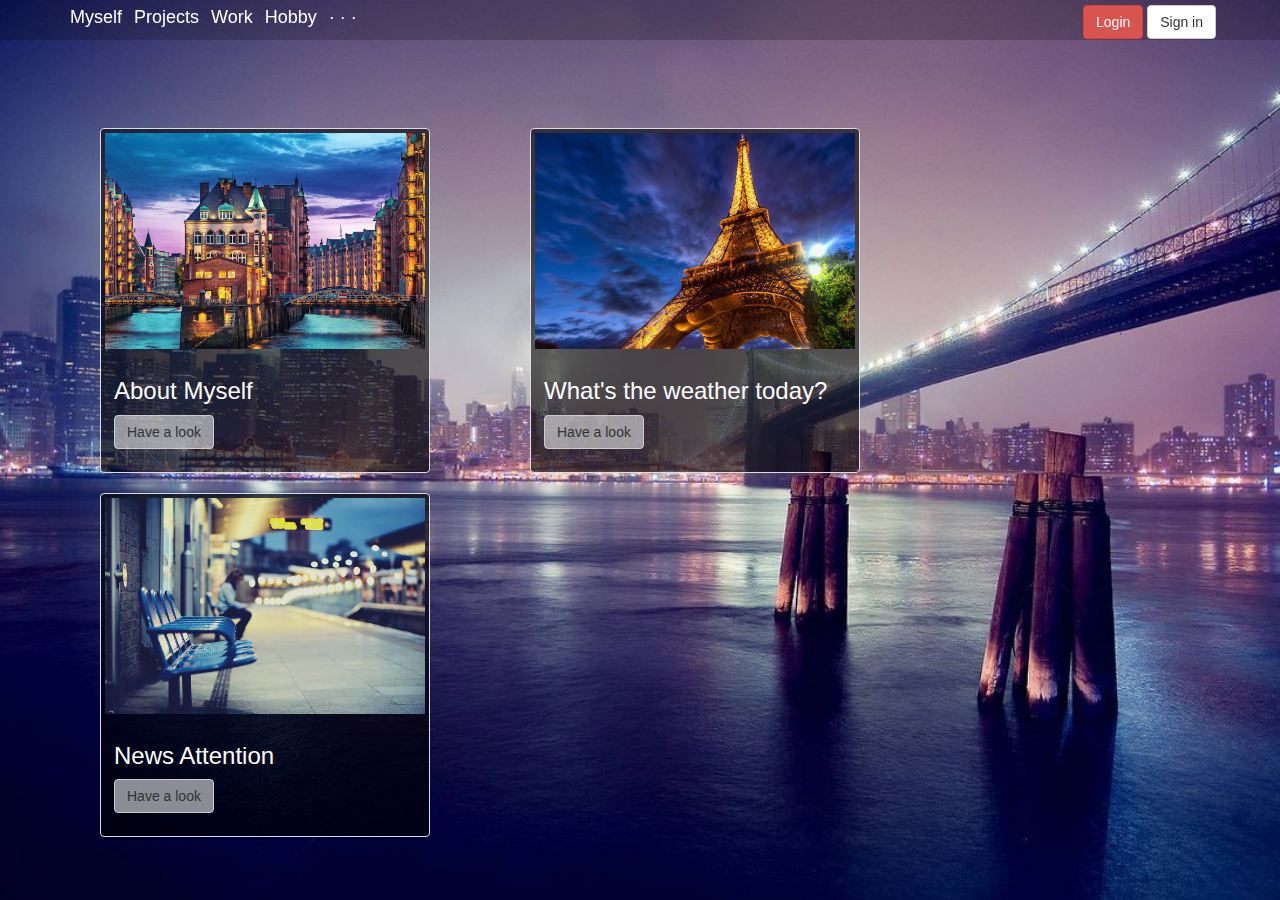
<file: index.html>
<!DOCTYPE html>
<html lang="en">

<head>
    <meta charset="UTF-8">
    <base target="_blank">
    <title>You can try everything!</title>
    <!--引入css-->
    <link rel="stylesheet" href="./public/less＆css/base.css">
    <link rel="stylesheet" href="./public/less＆css/index.css">
    <!--引入bootstarp-->
    <link rel="stylesheet" href="./public/resource/bootstrap/css/bootstrap.min.css">
    <!--js-->
    <script src="./public/js/mian.js"></script>
    <!--jQuery-->
    <script src="./public/js/jquery-1.12.4.js"></script>
    <!--bootstrap js-->
    <script src="./public/resource/bootstrap/js/bootstrap.min.js"></script>
    <script src="./public/resource/bootstrap"></script>

</head>

<body id="bg-body" scroll="no">
    <!--part one top-->
    <top>
        <!--nav start-->
        <nav class="top-nav navbar-fixed-top">
            <ul>
                <li><a href="javascript:void(0);">Myself</a></li>
                <li><a href="javascript:void(0);">Projects</a></li>
                <li><a href="javascript:void(0);">Work</a></li>
                <li class="hidden-xs"><a href="javascript:void(0);">Hobby</a></li>
                <li class="hidden-xs"><a href="javascript:void(0);"> · · ·</a></li>

            </ul>
            <!--login start-->
            <login>
                <button class="btn btn-danger btn-primary" data-toggle="modal" data-target="#myModal">Login</button>
                <a href="./web/sign-in.html"><button  class="btn btn-default">Sign in</button></a>
            </login>
            <!--login end-->
        </nav>
        <!--nav end-->
    </top>
    <!--show-->
    <div class="show-something">
        <div class="row">
            <div class="col-md-12 clearfix">
                <div class="thumbnail show-content">
                    <img src="./public/images/show1.jpg" alt="...">
                    <div class="caption">
                        <h3 style="color: white">About Myself</h3>
                        <p>
                            <a href="./intro/index.html" class="btn btn-default" style="background-color: rgba(233,233,233,.6)" role="button">Have a look</a></p>
                    </div>
                </div>
                <div class="thumbnail show-content">
                    <img src="./public/images/show2.jpg" alt="...">
                    <div class="caption">
                        <h3 style="color: white">What's the weather today?</h3>
                        <p>
                            <a href="./other/weather.html" class=" btn btn-default " style="background-color: rgba(233,233,233,.6) " role="button ">Have a look</a></p>
                    </div>
                </div>
                <div class="thumbnail show-content ">
                    <img src="./public/images/show3.jpg " alt="... ">
                    <div class="caption ">
                        <h3 style="color: white ">News Attention</h3>
                        <p>
                            <a href="./other/news.html " class="btn btn-default " style="background-color: rgba(233,233,233,.6) " role="button ">Have a look</a></p>
                    </div>
                </div>
            </div>
        </div>
    </div>
    <!--/show-->
    <!--login&sign in-->
    <!-- Modal -->
    <div class="modal fade" id="myModal" tabindex="-1" role="dialog" aria-labelledby="myModalLabel">
        <div class="modal-dialog" role="document">
            <div class="modal-content">
                <div class="modal-header">
                    <button type="button" class="close" data-dismiss="modal" aria-label="Close"><span aria-hidden="true">&times;</span></button>
                    <h4 class="modal-title" id="myModalLabel">Email address</h4>
                </div>
                <div class="modal-body">
                    <form>
                        <div class="form-group ">
                            <label for="exampleInputEmail1 ">Login</label>
                            <input type="email " class="form-control " id="exampleInputEmail1 " placeholder="Email ">
                        </div>
                        <div class="form-group ">
                            <label for="exampleInputPassword1 ">Password</label>
                            <input type="password " class="form-control " id="exampleInputPassword1 " placeholder="Password ">
                        </div>
                    </form>
                </div>
                <div class="modal-footer ">
                    <button type="button" class="btn btn-default" data-dismiss="modal">Close</button>
                    <a href="./index.html "><button type="button " class="btn btn-primary ">Login</button></a>
                </div>
            </div>
        </div>
    </div>
    <!--/modal-->

    <!--/login&sign in-->

</body>


</html>
</file>
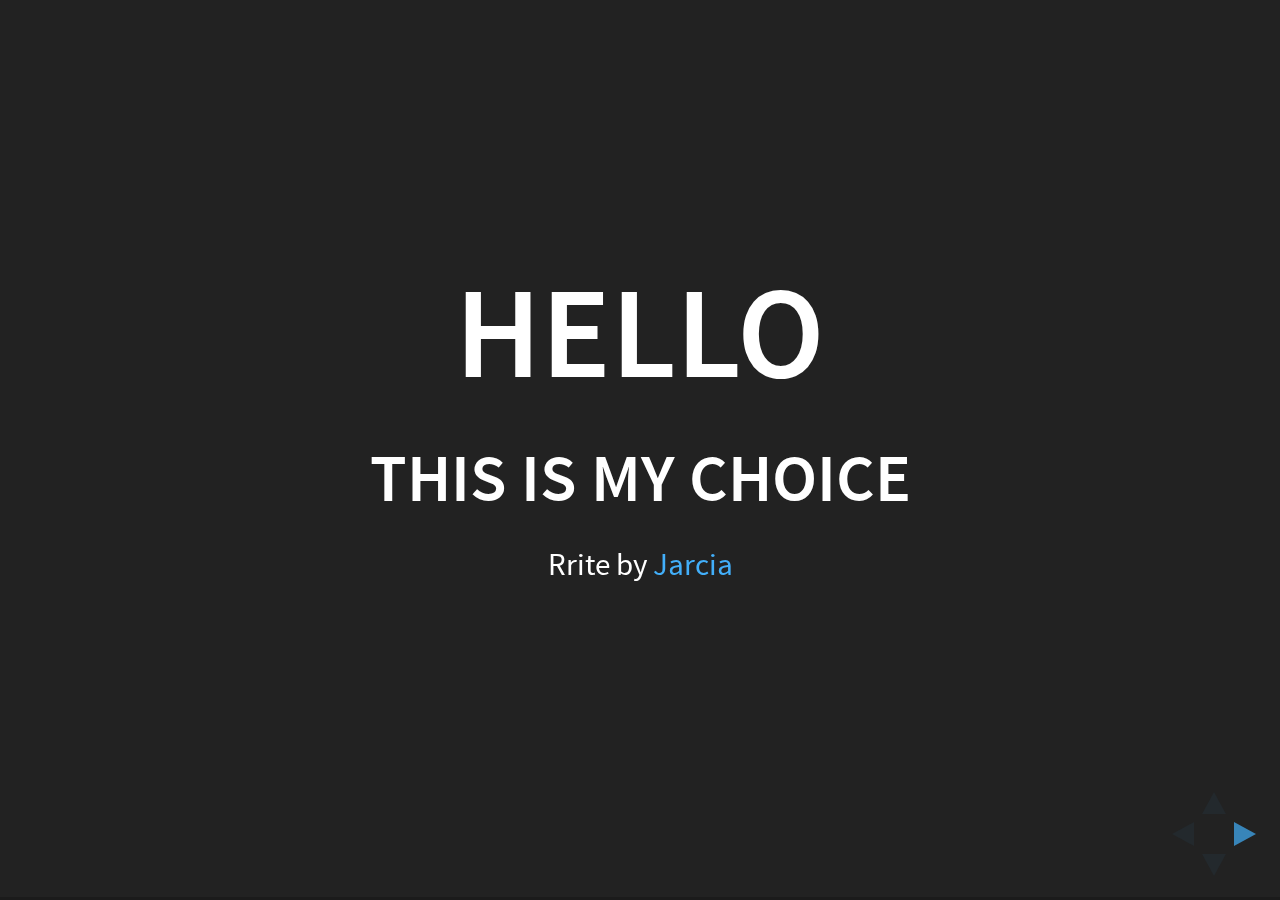
<file: intro/index.html>
<!doctype html>
<html lang="en">

<head>
    <meta charset="utf-8">

    <title>This is my choice</title>

    <meta name="description" content="A framework for easily creating beautiful presentations using HTML">
    <meta name="author" content="Hakim El Hattab">

    <meta name="apple-mobile-web-app-capable" content="yes">
    <meta name="apple-mobile-web-app-status-bar-style" content="black-translucent">

    <meta name="viewport" content="width=device-width, initial-scale=1.0, maximum-scale=1.0, user-scalable=no">

    <link rel="stylesheet" href="css/reveal.css">
    <link rel="stylesheet" href="css/theme/black.css" id="theme">

    <!-- Theme used for syntax highlighting of code -->
    <link rel="stylesheet" href="lib/css/zenburn.css">

    <!-- Printing and PDF exports -->
    <script>
        var link = document.createElement('link');
        link.rel = 'stylesheet';
        link.type = 'text/css';
        link.href = window.location.search.match(/print-pdf/gi) ? 'css/print/pdf.css' : 'css/print/paper.css';
        document.getElementsByTagName('head')[0].appendChild(link);
    </script>

    <!--[if lt IE 9]>
		<script src="lib/js/html5shiv.js"></script>
		<![endif]-->
</head>

<body>

    <div class="reveal">

        <!-- Any section element inside of this container is displayed as a slide -->
        <div class="slides">
            <section>
                <h1>Hello</h1>
                <h3>This is my choice</h3>
                <p>
                    <small>Rrite by <a href="http://cxjQueen.gihub.io">Jarcia</a></small>
                </p>
            </section>

            <!-- Example of nested vertical slides -->
            <section>
                <h2>About Myself</h2>
                <p>My name is Cuixuejia.</p>
                <p>25 years old.</p>
                <br>
                <img width="178" height="238" src="./images/IMG_2270.jpg">
            </section>

            <section>
                <h2>工作经验</h2>
                <p>
                    4年，
                    <p>
                        1年web前端相关工作。
                    </p>
                </p>
            </section>

            <section>
                <h2>求职意向</h2>
                <div style="margin: 50px 0 0 250px;font-size:30px;text-align: left">
                    <p>工作性质： 全职</p>
                    <p>期望职业： WEB前端开发</p>
                    <p>期望月薪： 10001-15000元/月</p>
                    <p>目前状况： 我目前处于离职状态，可立即上岗</p>
                </div>
            </section>
            <section data-transition="slide" data-background="#4d7e65" data-background-transition="zoom">
                <h2>职业技能</h2>
                <div style="margin: 50px 0 0 150px;font-size:30px;text-align: left">
                    <p>☆ 具备良好的代码编程习惯及较强的文档编写能力</p>
                    <p>☆ 了解css、css3、DIV布局，盒子模型</p>
                    <p>☆ 了解html5新特性，新标签、canvas的使用</p>
                    <p>☆ 了解ajax交互方式并熟练使用</p>
                    <p>☆ 有Bootstrap、angularJS等前端主流框架的使用经验</p>
                    <p>☆ 有Git代码管理工具的使用经验</p>
                    <p>☆ 有工程化的开发思想，熟练使用less效率工具</p>
                </div>
            </section>
            <section data-transition="slide" data-background="#b5533c" data-background-transition="zoom">
                <h2>自我推荐</h2>
                <div style="margin: 50px 0 0 150px;font-size:30px;text-align: left">
                    <p>☆ 良好的自我管理能力和团队合作意识，对前端技术及用户体验细心负责</p>
                    <p>☆ 对IT领域的知识有浓厚的兴趣，善于分析、归纳并解决问题，有良好的组织、协调和沟通能力</p>
                    <p>☆ 表达能力较强，乐观开朗，能承受较大的工作压力，喜欢钻研新技术，敢于面对和克服困难，乐意为企业尽心竭力</p>
                    <p>☆ 性格活泼，在重压力工作下可保持开朗心态，活跃团队气氛</p>
                    <p>☆ 喜欢旅游，丰富人生阅历，在不同城市中体验不同生活，保持自己追求向上的脚步</p>
                </div>
            </section>
            <section style="text-align: left;">
                <h1>THE END</h1>
                <p>
                    Thank you for watching!
                </p>
            </section>

        </div>

    </div>

    <script src="lib/js/head.min.js"></script>
    <script src="js/reveal.js"></script>

    <script>
        // More info https://github.com/hakimel/reveal.js#configuration
        Reveal.initialize({
            controls: true,
            progress: true,
            history: true,
            center: true,

            transition: 'slide', // none/fade/slide/convex/concave/zoom

            // More info https://github.com/hakimel/reveal.js#dependencies
            dependencies: [{
                src: 'lib/js/classList.js',
                condition: function() {
                    return !document.body.classList;
                }
            }, {
                src: 'plugin/markdown/marked.js',
                condition: function() {
                    return !!document.querySelector('[data-markdown]');
                }
            }, {
                src: 'plugin/markdown/markdown.js',
                condition: function() {
                    return !!document.querySelector('[data-markdown]');
                }
            }, {
                src: 'plugin/highlight/highlight.js',
                async: true,
                callback: function() {
                    hljs.initHighlightingOnLoad();
                }
            }, {
                src: 'plugin/zoom-js/zoom.js',
                async: true
            }, {
                src: 'plugin/notes/notes.js',
                async: true
            }]
        });
    </script>

</body>

</html>
</file>
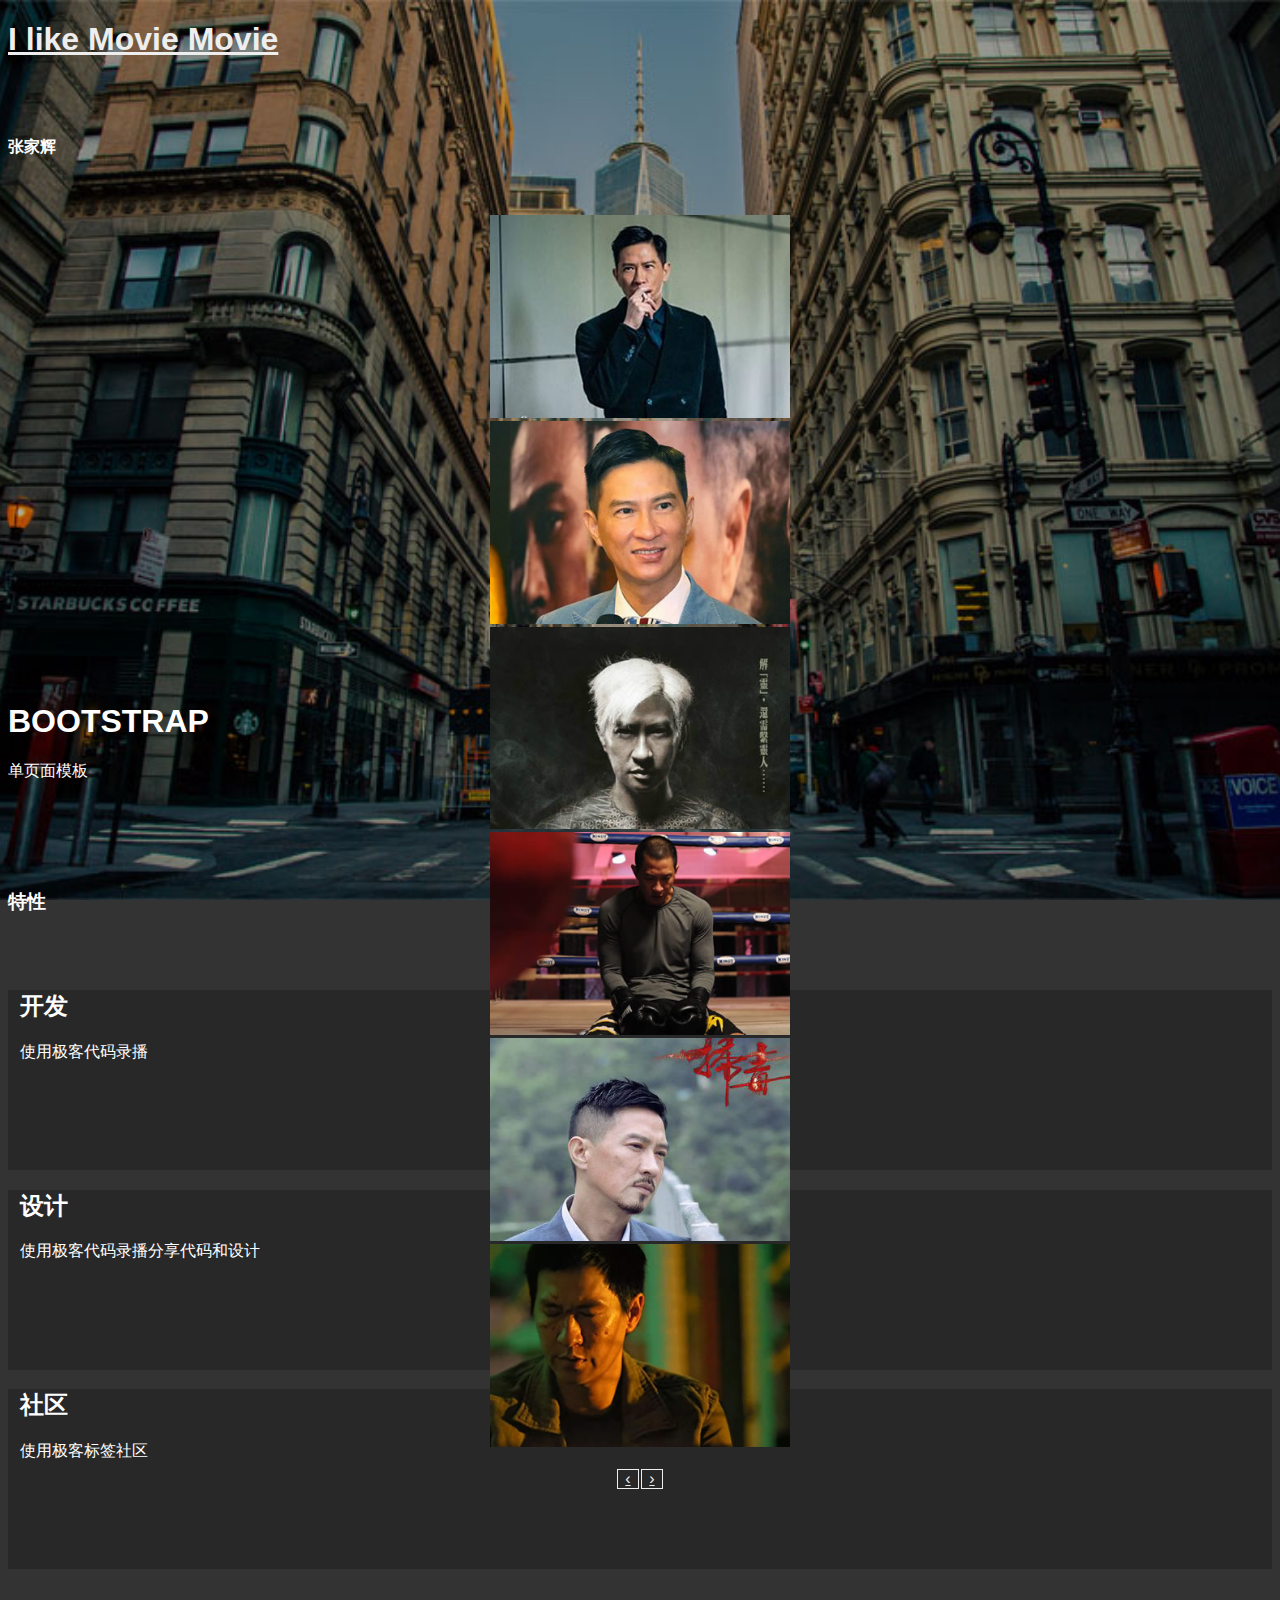
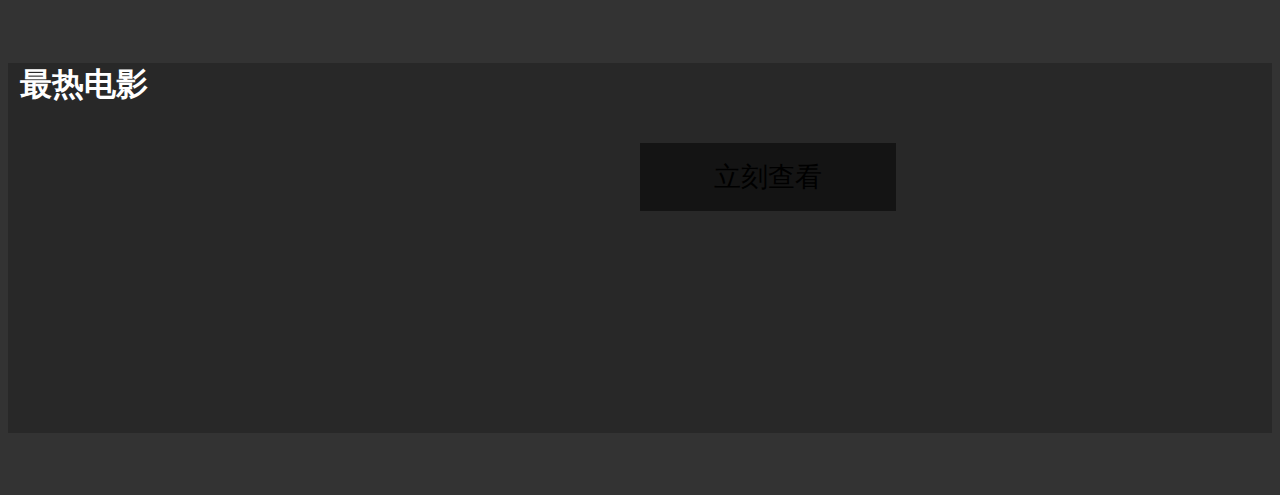
<file: other/The one.html>
<!DOCTYPE html>
<html lang="en">

<head>
    <meta charset="UTF-8">
    <title>Title</title>
    <link rel="stylesheet" href="css/The-one.css">
</head>

<body>
    <header class="masthead">
        <div class="container">
            <div class="row">
                <div class="col-sm-6">
                    <h1><a href="#" title="scroll down for your viewing pleasure">I like Movie Movie</a></h1>
                </div>
            </div>
            <!-- Slider -->
            <br><br>
            <h4 class="text-center">张家辉</h4>
            <br><br>
            <div class="container">
                <div class="row-fluid">
                    <div class="span9 offsetHalf1" id="slider">
                        <!-- Top part of the slider -->
                        <div class="row-fluid">
                            <div id="carousel-bounding-box">
                                <div id="myCarousel" class="carousel slide">
                                    <!-- Carousel items -->
                                    <div class="carousel-inner">
                                        <div class="active item" data-slide-number="0"><img class="img-rounded" src="./images/one.jpg"></div>
                                        <div class="item" data-slide-number="1"><img class="img-rounded" src="./images/two.jpg"></div>
                                        <div class="item" data-slide-number="2"><img class="img-rounded" src="./images/three.jpg"></div>
                                        <div class="item" data-slide-number="3"><img class="img-rounded" src="./images/four.jpg"></div>
                                        <div class="item" data-slide-number="4"><img class="img-rounded" src="./images/five.jpg"></div>
                                        <div class="item" data-slide-number="5"><img class="img-rounded" src="./images/six.jpg"></div>
                                    </div>
                                </div>
                                <!-- Carousel nav -->
                                <br>
                                <div class="carousel-controls-mini">
                                    <a href="#myCarousel" data-slide="prev">‹</a>
                                    <a href="#myCarousel" data-slide="next">›</a>
                                </div>
                            </div>
                            <div class="span4" id="carousel-text"></div>
                        </div>

                    </div>
                </div>

                <br>
                <br>
                <br>
                <br><br>
            </div>
            <!--/Slider-->
        </div>
    </header>
    <br><br><br>

    <div class="container">
        <br>
        <div class="row-fluid">
            <div class="span10 offsetHalf">

                <i class="icon-screenshot icon-5x" style="color:#ee1111;"></i>
            </div>
        </div>
        <br><br><br>
        <br><br><br>
        <div class="row-fluid">
            <h1 class="pull-center"><strong>BOOTSTRAP</strong></h1>
            <p class="lead pull-center">单页面模板</p>
        </div>
        <br><br><br><br>

        <div class="row-fluid">
            <h3 class="pull-center">特性</h3>
        </div>
        <br><br>
        <div class="row-fluid">
            <div class="span12">
                <div class="span3 block block-sm offsetHalf1">
                    <h2>开发</h2>
                    使用极客代码录播
                </div>
                <div class="span3 block block-sm">
                    <h2>设计</h2>
                    使用极客代码录播分享代码和设计
                </div>
                <div class="span3 block block-sm">
                    <h2>社区</h2>
                    使用极客标签社区
                </div>
            </div>
        </div>
    </div>


    <br><br><br><br>
    <div class="row-fluid">
        <div class="span5 block">
            <div class="pull-center">
                <h1>最热电影</h1>
                <button class="btn btn-primary btn-flat">立刻查看<i class="pull-right icon-chevron-right icon-large"></i></button>
            </div>
        </div>
    </div>
    <br><br><br>

    <!-- 推荐开源CDN来选取需引用的外部JS -->
    <script type="text/javascript" src="http://cdn.gbtags.com/jquery/1.11.1/jquery.min.js"></script>
    <script type="text/javascript" src="http://cdn.gbtags.com/twitter-bootstrap/3.2.0/js/bootstrap.min.js"></script>
    <script>
        $('#nav').affix({
            offset: {
                top: $('header').height()
            }
        });

        $('#sidebar').affix({
            offset: {
                top: 500
            }
        });
    </script>

</body>

</html>
</file>
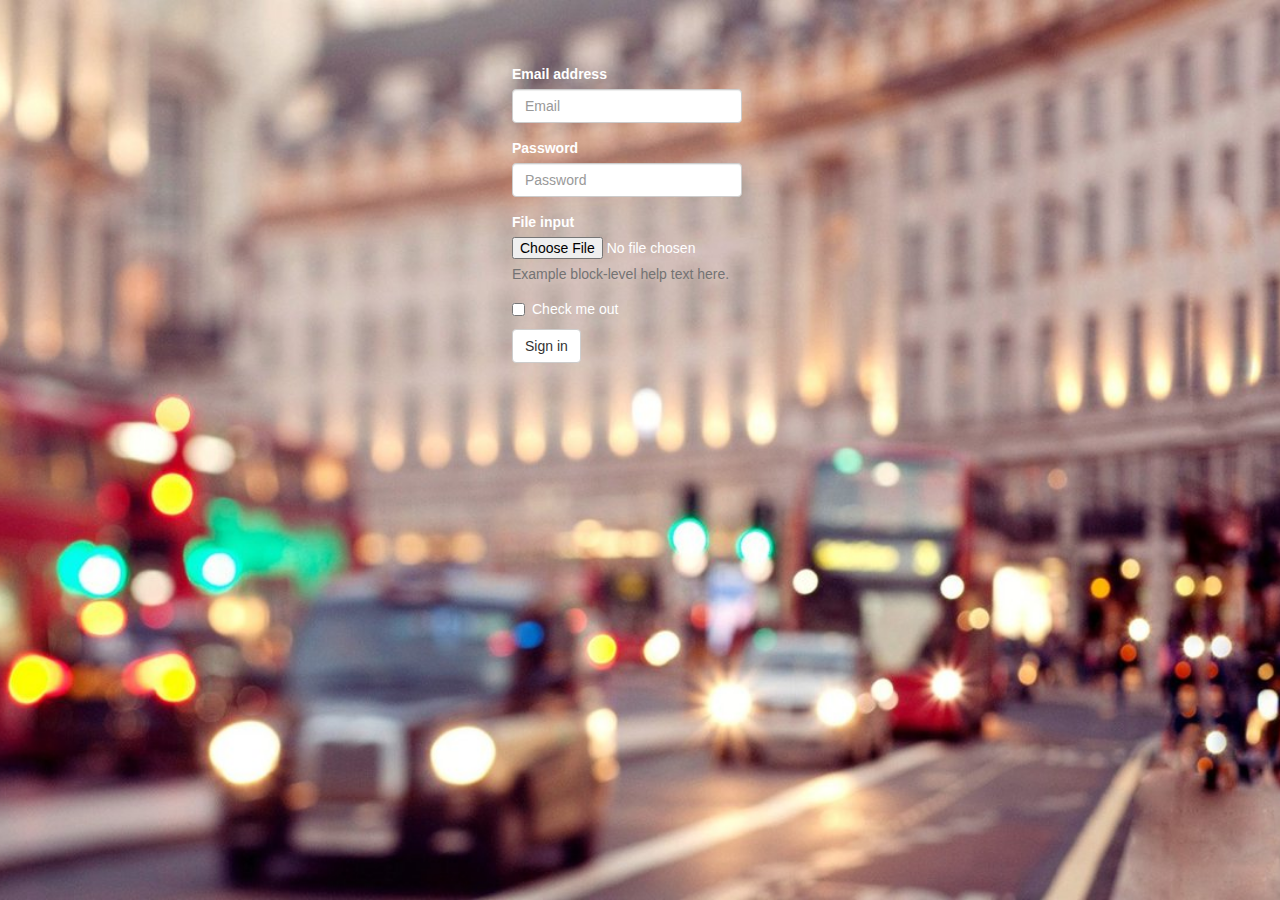
<file: web/sign-in.html>
<!DOCTYPE html>
<html lang="en">

<head>
    <meta charset="UTF-8">
    <title>Sign in</title>
    <link rel="stylesheet" type="" href="../public/resource/bootstrap/css/bootstrap.min.css">
    <scripr src="../public/resource/bootstrap/js/bootstrap.min.js"></scripr>
</head>
<style>
    body {
        background: url('../public/images/bg-signin.jpg') no-repeat center center fixed;
        -webkit-background-size: cover;
        -moz-background-size: cover;
        -o-background-size: cover;
        background-size: cover;
        color: #fff;
        font-family: 'microsoft yahei', Arial, sans-serif;
    }
    
    .sign-in {
        width: 60%;
        margin-left: 40%;
        margin-top: 5%;
    }
</style>

<body>
    <form class="sign-in">
        <div class="form-group">
            <label for="exampleInputEmail1">Email address</label>
            <input style="width: 30%" type="email" class="form-control" id="exampleInputEmail1" placeholder="Email">
        </div>
        <div class="form-group">
            <label for="exampleInputPassword1">Password</label>
            <input style="width: 30%" type="password" class="form-control" id="exampleInputPassword1" placeholder="Password">
        </div>
        <div class="form-group">
            <label for="exampleInputFile">File input</label>
            <input type="file" id="exampleInputFile">
            <p class="help-block">Example block-level help text here.</p>
        </div>
        <div class="checkbox">
            <label>
      <input type="checkbox"> Check me out
    </label>
        </div>
        <a href="../index.html"><button type="submit" class="btn btn-default">Sign in</button></a>
    </form>
</body>

</html>
</file>
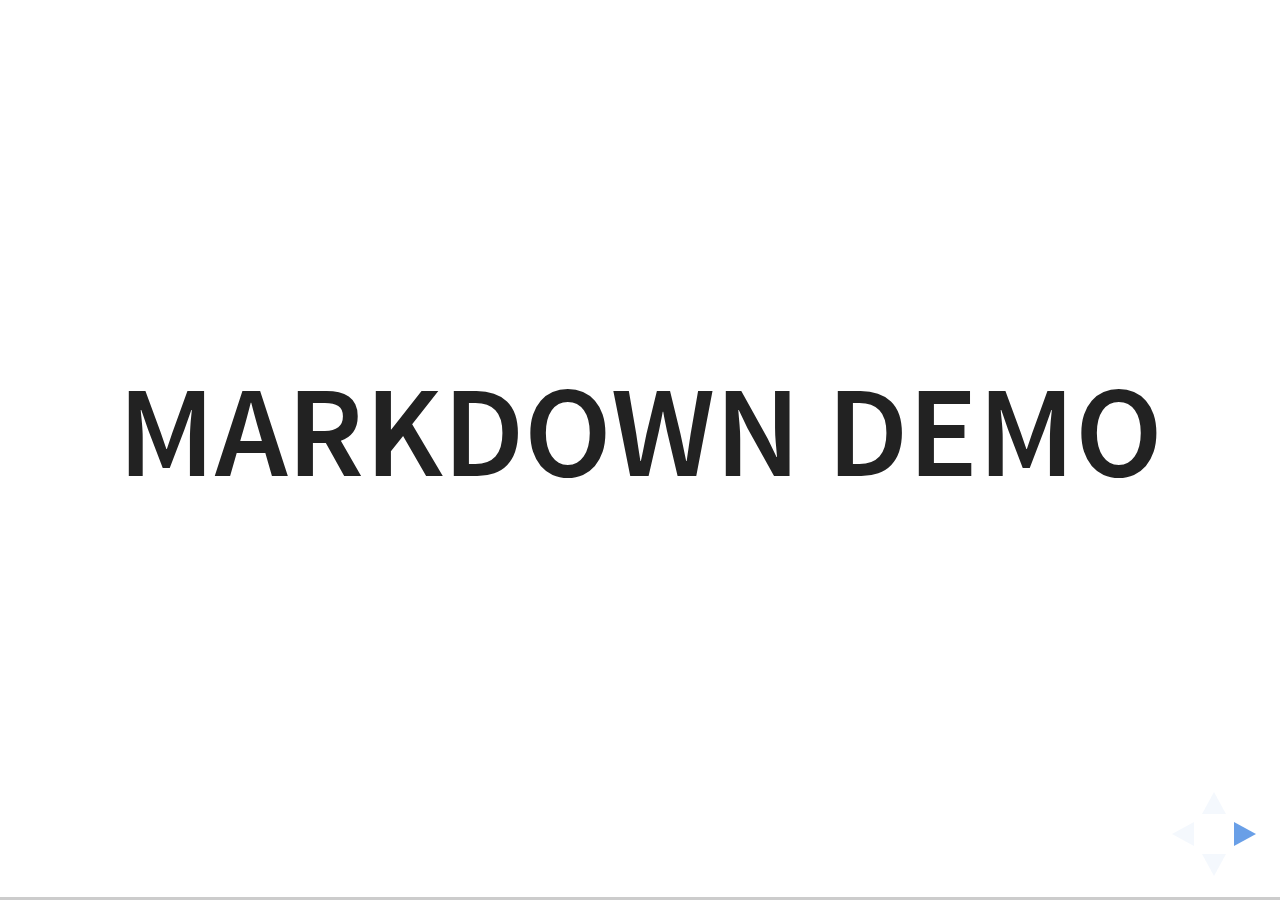
<file: intro/plugin/markdown/example.html>
<!doctype html>
<html lang="en">

	<head>
		<meta charset="utf-8">

		<title>reveal.js - Markdown Demo</title>

		<link rel="stylesheet" href="../../css/reveal.css">
		<link rel="stylesheet" href="../../css/theme/white.css" id="theme">

        <link rel="stylesheet" href="../../lib/css/zenburn.css">
	</head>

	<body>

		<div class="reveal">

			<div class="slides">

                <!-- Use external markdown resource, separate slides by three newlines; vertical slides by two newlines -->
                <section data-markdown="example.md" data-separator="^\n\n\n" data-separator-vertical="^\n\n"></section>

                <!-- Slides are separated by three dashes (quick 'n dirty regular expression) -->
                <section data-markdown data-separator="---">
                    <script type="text/template">
                        ## Demo 1
                        Slide 1
                        ---
                        ## Demo 1
                        Slide 2
                        ---
                        ## Demo 1
                        Slide 3
                    </script>
                </section>

                <!-- Slides are separated by newline + three dashes + newline, vertical slides identical but two dashes -->
                <section data-markdown data-separator="^\n---\n$" data-separator-vertical="^\n--\n$">
                    <script type="text/template">
                        ## Demo 2
                        Slide 1.1

                        --

                        ## Demo 2
                        Slide 1.2

                        ---

                        ## Demo 2
                        Slide 2
                    </script>
                </section>

                <!-- No "extra" slides, since there are no separators defined (so they'll become horizontal rulers) -->
                <section data-markdown>
                    <script type="text/template">
                        A

                        ---

                        B

                        ---

                        C
                    </script>
                </section>

                <!-- Slide attributes -->
                <section data-markdown>
                    <script type="text/template">
                        <!-- .slide: data-background="#000000" -->
                        ## Slide attributes
                    </script>
                </section>

                <!-- Element attributes -->
                <section data-markdown>
                    <script type="text/template">
                        ## Element attributes
                        - Item 1 <!-- .element: class="fragment" data-fragment-index="2" -->
                        - Item 2 <!-- .element: class="fragment" data-fragment-index="1" -->
                    </script>
                </section>

                <!-- Code -->
                <section data-markdown>
                    <script type="text/template">
                        ```php
                        public function foo()
                        {
                            $foo = array(
                                'bar' => 'bar'
                            )
                        }
                        ```
                    </script>
                </section>

            </div>
		</div>

		<script src="../../lib/js/head.min.js"></script>
		<script src="../../js/reveal.js"></script>

		<script>

			Reveal.initialize({
				controls: true,
				progress: true,
				history: true,
				center: true,

				// Optional libraries used to extend on reveal.js
				dependencies: [
					{ src: '../../lib/js/classList.js', condition: function() { return !document.body.classList; } },
					{ src: 'marked.js', condition: function() { return !!document.querySelector( '[data-markdown]' ); } },
                    { src: 'markdown.js', condition: function() { return !!document.querySelector( '[data-markdown]' ); } },
                    { src: '../highlight/highlight.js', async: true, callback: function() { hljs.initHighlightingOnLoad(); } },
					{ src: '../notes/notes.js' }
				]
			});

		</script>

	</body>
</html>
</file>
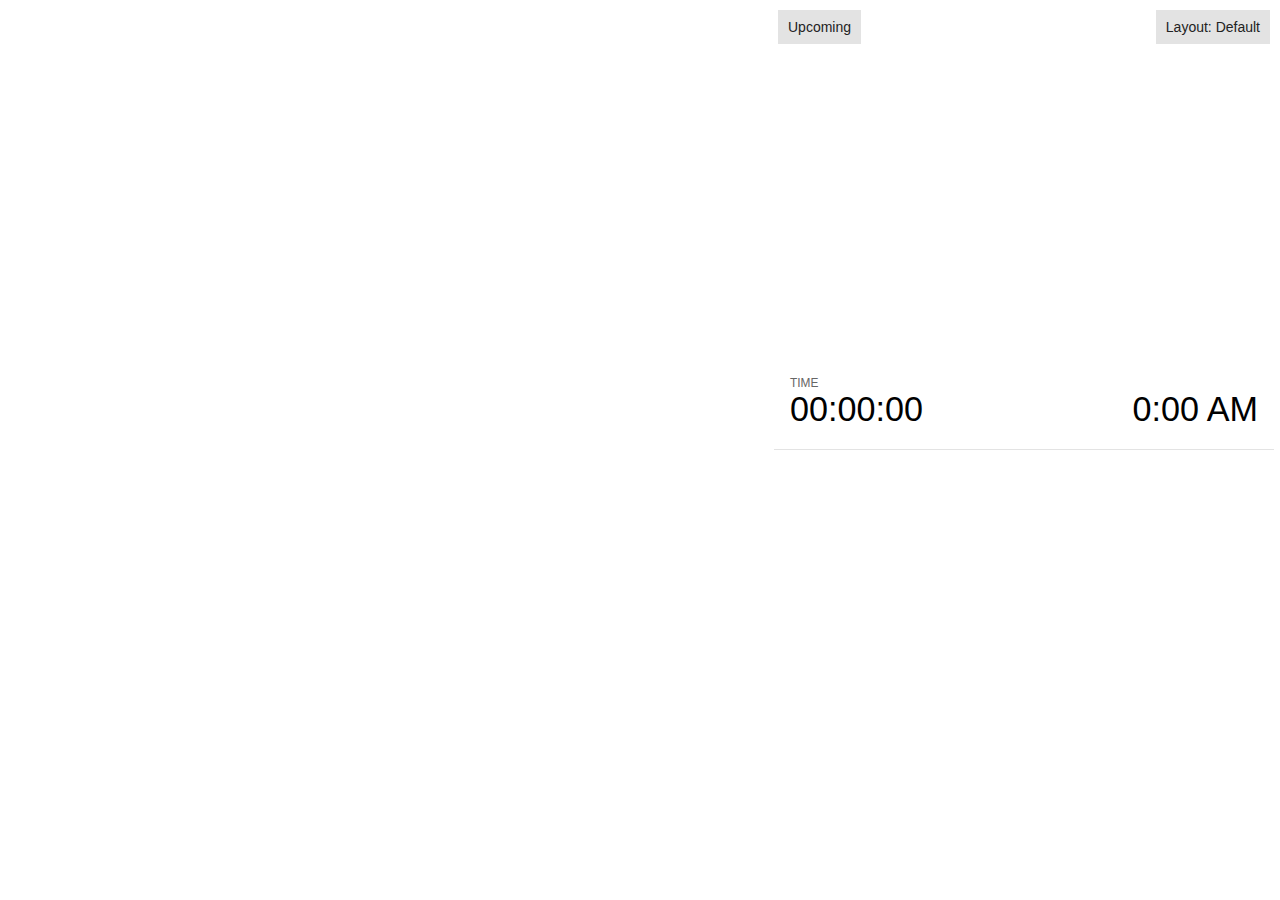
<file: intro/plugin/notes/notes.html>
<!doctype html>
<html lang="en">
	<head>
		<meta charset="utf-8">

		<title>reveal.js - Slide Notes</title>

		<style>
			body {
				font-family: Helvetica;
				font-size: 18px;
			}

			#current-slide,
			#upcoming-slide,
			#speaker-controls {
				padding: 6px;
				box-sizing: border-box;
				-moz-box-sizing: border-box;
			}

			#current-slide iframe,
			#upcoming-slide iframe {
				width: 100%;
				height: 100%;
				border: 1px solid #ddd;
			}

			#current-slide .label,
			#upcoming-slide .label {
				position: absolute;
				top: 10px;
				left: 10px;
				z-index: 2;
			}

			.overlay-element {
				height: 34px;
				line-height: 34px;
				padding: 0 10px;
				text-shadow: none;
				background: rgba( 220, 220, 220, 0.8 );
				color: #222;
				font-size: 14px;
			}

			.overlay-element.interactive:hover {
				background: rgba( 220, 220, 220, 1 );
			}

			#current-slide {
				position: absolute;
				width: 60%;
				height: 100%;
				top: 0;
				left: 0;
				padding-right: 0;
			}

			#upcoming-slide {
				position: absolute;
				width: 40%;
				height: 40%;
				right: 0;
				top: 0;
			}

			/* Speaker controls */
			#speaker-controls {
				position: absolute;
				top: 40%;
				right: 0;
				width: 40%;
				height: 60%;
				overflow: auto;
				font-size: 18px;
			}

				.speaker-controls-time.hidden,
				.speaker-controls-notes.hidden {
					display: none;
				}

				.speaker-controls-time .label,
				.speaker-controls-notes .label {
					text-transform: uppercase;
					font-weight: normal;
					font-size: 0.66em;
					color: #666;
					margin: 0;
				}

				.speaker-controls-time {
					border-bottom: 1px solid rgba( 200, 200, 200, 0.5 );
					margin-bottom: 10px;
					padding: 10px 16px;
					padding-bottom: 20px;
					cursor: pointer;
				}

				.speaker-controls-time .reset-button {
					opacity: 0;
					float: right;
					color: #666;
					text-decoration: none;
				}
				.speaker-controls-time:hover .reset-button {
					opacity: 1;
				}

				.speaker-controls-time .timer,
				.speaker-controls-time .clock {
					width: 50%;
					font-size: 1.9em;
				}

				.speaker-controls-time .timer {
					float: left;
				}

				.speaker-controls-time .clock {
					float: right;
					text-align: right;
				}

				.speaker-controls-time span.mute {
					color: #bbb;
				}

				.speaker-controls-notes {
					padding: 10px 16px;
				}

				.speaker-controls-notes .value {
					margin-top: 5px;
					line-height: 1.4;
					font-size: 1.2em;
				}

			/* Layout selector */
			#speaker-layout {
				position: absolute;
				top: 10px;
				right: 10px;
				color: #222;
				z-index: 10;
			}
				#speaker-layout select {
					position: absolute;
					width: 100%;
					height: 100%;
					top: 0;
					left: 0;
					border: 0;
					box-shadow: 0;
					cursor: pointer;
					opacity: 0;

					font-size: 1em;
					background-color: transparent;

					-moz-appearance: none;
					-webkit-appearance: none;
					-webkit-tap-highlight-color: rgba(0, 0, 0, 0);
				}

				#speaker-layout select:focus {
					outline: none;
					box-shadow: none;
				}

			.clear {
				clear: both;
			}

			/* Speaker layout: Wide */
			body[data-speaker-layout="wide"] #current-slide,
			body[data-speaker-layout="wide"] #upcoming-slide {
				width: 50%;
				height: 45%;
				padding: 6px;
			}

			body[data-speaker-layout="wide"] #current-slide {
				top: 0;
				left: 0;
			}

			body[data-speaker-layout="wide"] #upcoming-slide {
				top: 0;
				left: 50%;
			}

			body[data-speaker-layout="wide"] #speaker-controls {
				top: 45%;
				left: 0;
				width: 100%;
				height: 50%;
				font-size: 1.25em;
			}

			/* Speaker layout: Tall */
			body[data-speaker-layout="tall"] #current-slide,
			body[data-speaker-layout="tall"] #upcoming-slide {
				width: 45%;
				height: 50%;
				padding: 6px;
			}

			body[data-speaker-layout="tall"] #current-slide {
				top: 0;
				left: 0;
			}

			body[data-speaker-layout="tall"] #upcoming-slide {
				top: 50%;
				left: 0;
			}

			body[data-speaker-layout="tall"] #speaker-controls {
				padding-top: 40px;
				top: 0;
				left: 45%;
				width: 55%;
				height: 100%;
				font-size: 1.25em;
			}

			/* Speaker layout: Notes only */
			body[data-speaker-layout="notes-only"] #current-slide,
			body[data-speaker-layout="notes-only"] #upcoming-slide {
				display: none;
			}

			body[data-speaker-layout="notes-only"] #speaker-controls {
				padding-top: 40px;
				top: 0;
				left: 0;
				width: 100%;
				height: 100%;
				font-size: 1.25em;
			}

			@media screen and (max-width: 1080px) {
				body[data-speaker-layout="default"] #speaker-controls {
					font-size: 16px;
				}
			}

			@media screen and (max-width: 900px) {
				body[data-speaker-layout="default"] #speaker-controls {
					font-size: 14px;
				}
			}

			@media screen and (max-width: 800px) {
				body[data-speaker-layout="default"] #speaker-controls {
					font-size: 12px;
				}
			}

		</style>
	</head>

	<body>

		<div id="current-slide"></div>
		<div id="upcoming-slide"><span class="overlay-element label">Upcoming</span></div>
		<div id="speaker-controls">
			<div class="speaker-controls-time">
				<h4 class="label">Time <span class="reset-button">Click to Reset</span></h4>
				<div class="clock">
					<span class="clock-value">0:00 AM</span>
				</div>
				<div class="timer">
					<span class="hours-value">00</span><span class="minutes-value">:00</span><span class="seconds-value">:00</span>
				</div>
				<div class="clear"></div>
			</div>

			<div class="speaker-controls-notes hidden">
				<h4 class="label">Notes</h4>
				<div class="value"></div>
			</div>
		</div>
		<div id="speaker-layout" class="overlay-element interactive">
			<span class="speaker-layout-label"></span>
			<select class="speaker-layout-dropdown"></select>
		</div>

		<script src="../../plugin/markdown/marked.js"></script>
		<script>

			(function() {

				var notes,
					notesValue,
					currentState,
					currentSlide,
					upcomingSlide,
					layoutLabel,
					layoutDropdown,
					connected = false;

				var SPEAKER_LAYOUTS = {
					'default': 'Default',
					'wide': 'Wide',
					'tall': 'Tall',
					'notes-only': 'Notes only'
				};

				setupLayout();

				window.addEventListener( 'message', function( event ) {

					var data = JSON.parse( event.data );

					// The overview mode is only useful to the reveal.js instance
					// where navigation occurs so we don't sync it
					if( data.state ) delete data.state.overview;

					// Messages sent by the notes plugin inside of the main window
					if( data && data.namespace === 'reveal-notes' ) {
						if( data.type === 'connect' ) {
							handleConnectMessage( data );
						}
						else if( data.type === 'state' ) {
							handleStateMessage( data );
						}
					}
					// Messages sent by the reveal.js inside of the current slide preview
					else if( data && data.namespace === 'reveal' ) {
						if( /ready/.test( data.eventName ) ) {
							// Send a message back to notify that the handshake is complete
							window.opener.postMessage( JSON.stringify({ namespace: 'reveal-notes', type: 'connected'} ), '*' );
						}
						else if( /slidechanged|fragmentshown|fragmenthidden|paused|resumed/.test( data.eventName ) && currentState !== JSON.stringify( data.state ) ) {

							window.opener.postMessage( JSON.stringify({ method: 'setState', args: [ data.state ]} ), '*' );

						}
					}

				} );

				/**
				 * Called when the main window is trying to establish a
				 * connection.
				 */
				function handleConnectMessage( data ) {

					if( connected === false ) {
						connected = true;

						setupIframes( data );
						setupKeyboard();
						setupNotes();
						setupTimer();
					}

				}

				/**
				 * Called when the main window sends an updated state.
				 */
				function handleStateMessage( data ) {

					// Store the most recently set state to avoid circular loops
					// applying the same state
					currentState = JSON.stringify( data.state );

					// No need for updating the notes in case of fragment changes
					if ( data.notes ) {
						notes.classList.remove( 'hidden' );
						notesValue.style.whiteSpace = data.whitespace;
						if( data.markdown ) {
							notesValue.innerHTML = marked( data.notes );
						}
						else {
							notesValue.innerHTML = data.notes;
						}
					}
					else {
						notes.classList.add( 'hidden' );
					}

					// Update the note slides
					currentSlide.contentWindow.postMessage( JSON.stringify({ method: 'setState', args: [ data.state ] }), '*' );
					upcomingSlide.contentWindow.postMessage( JSON.stringify({ method: 'setState', args: [ data.state ] }), '*' );
					upcomingSlide.contentWindow.postMessage( JSON.stringify({ method: 'next' }), '*' );

				}

				// Limit to max one state update per X ms
				handleStateMessage = debounce( handleStateMessage, 200 );

				/**
				 * Forward keyboard events to the current slide window.
				 * This enables keyboard events to work even if focus
				 * isn't set on the current slide iframe.
				 */
				function setupKeyboard() {

					document.addEventListener( 'keydown', function( event ) {
						currentSlide.contentWindow.postMessage( JSON.stringify({ method: 'triggerKey', args: [ event.keyCode ] }), '*' );
					} );

				}

				/**
				 * Creates the preview iframes.
				 */
				function setupIframes( data ) {

					var params = [
						'receiver',
						'progress=false',
						'history=false',
						'transition=none',
						'autoSlide=0',
						'backgroundTransition=none'
					].join( '&' );

					var urlSeparator = /\?/.test(data.url) ? '&' : '?';
					var hash = '#/' + data.state.indexh + '/' + data.state.indexv;
					var currentURL = data.url + urlSeparator + params + '&postMessageEvents=true' + hash;
					var upcomingURL = data.url + urlSeparator + params + '&controls=false' + hash;

					currentSlide = document.createElement( 'iframe' );
					currentSlide.setAttribute( 'width', 1280 );
					currentSlide.setAttribute( 'height', 1024 );
					currentSlide.setAttribute( 'src', currentURL );
					document.querySelector( '#current-slide' ).appendChild( currentSlide );

					upcomingSlide = document.createElement( 'iframe' );
					upcomingSlide.setAttribute( 'width', 640 );
					upcomingSlide.setAttribute( 'height', 512 );
					upcomingSlide.setAttribute( 'src', upcomingURL );
					document.querySelector( '#upcoming-slide' ).appendChild( upcomingSlide );

				}

				/**
				 * Setup the notes UI.
				 */
				function setupNotes() {

					notes = document.querySelector( '.speaker-controls-notes' );
					notesValue = document.querySelector( '.speaker-controls-notes .value' );

				}

				/**
				 * Create the timer and clock and start updating them
				 * at an interval.
				 */
				function setupTimer() {

					var start = new Date(),
						timeEl = document.querySelector( '.speaker-controls-time' ),
						clockEl = timeEl.querySelector( '.clock-value' ),
						hoursEl = timeEl.querySelector( '.hours-value' ),
						minutesEl = timeEl.querySelector( '.minutes-value' ),
						secondsEl = timeEl.querySelector( '.seconds-value' );

					function _updateTimer() {

						var diff, hours, minutes, seconds,
							now = new Date();

						diff = now.getTime() - start.getTime();
						hours = Math.floor( diff / ( 1000 * 60 * 60 ) );
						minutes = Math.floor( ( diff / ( 1000 * 60 ) ) % 60 );
						seconds = Math.floor( ( diff / 1000 ) % 60 );

						clockEl.innerHTML = now.toLocaleTimeString( 'en-US', { hour12: true, hour: '2-digit', minute:'2-digit' } );
						hoursEl.innerHTML = zeroPadInteger( hours );
						hoursEl.className = hours > 0 ? '' : 'mute';
						minutesEl.innerHTML = ':' + zeroPadInteger( minutes );
						minutesEl.className = minutes > 0 ? '' : 'mute';
						secondsEl.innerHTML = ':' + zeroPadInteger( seconds );

					}

					// Update once directly
					_updateTimer();

					// Then update every second
					setInterval( _updateTimer, 1000 );

					timeEl.addEventListener( 'click', function() {
						start = new Date();
						_updateTimer();
						return false;
					} );

				}

				/**
				 * Sets up the speaker view layout and layout selector.
				 */
				function setupLayout() {

					layoutDropdown = document.querySelector( '.speaker-layout-dropdown' );
					layoutLabel = document.querySelector( '.speaker-layout-label' );

					// Render the list of available layouts
					for( var id in SPEAKER_LAYOUTS ) {
						var option = document.createElement( 'option' );
						option.setAttribute( 'value', id );
						option.textContent = SPEAKER_LAYOUTS[ id ];
						layoutDropdown.appendChild( option );
					}

					// Monitor the dropdown for changes
					layoutDropdown.addEventListener( 'change', function( event ) {

						setLayout( layoutDropdown.value );

					}, false );

					// Restore any currently persisted layout
					setLayout( getLayout() );

				}

				/**
				 * Sets a new speaker view layout. The layout is persisted
				 * in local storage.
				 */
				function setLayout( value ) {

					var title = SPEAKER_LAYOUTS[ value ];

					layoutLabel.innerHTML = 'Layout' + ( title ? ( ': ' + title ) : '' );
					layoutDropdown.value = value;

					document.body.setAttribute( 'data-speaker-layout', value );

					// Persist locally
					if( window.localStorage ) {
						window.localStorage.setItem( 'reveal-speaker-layout', value );
					}

				}

				/**
				 * Returns the ID of the most recently set speaker layout
				 * or our default layout if none has been set.
				 */
				function getLayout() {

					if( window.localStorage ) {
						var layout = window.localStorage.getItem( 'reveal-speaker-layout' );
						if( layout ) {
							return layout;
						}
					}

					// Default to the first record in the layouts hash
					for( var id in SPEAKER_LAYOUTS ) {
						return id;
					}

				}

				function zeroPadInteger( num ) {

					var str = '00' + parseInt( num );
					return str.substring( str.length - 2 );

				}

				/**
				 * Limits the frequency at which a function can be called.
				 */
				function debounce( fn, ms ) {

					var lastTime = 0,
						timeout;

					return function() {

						var args = arguments;
						var context = this;

						clearTimeout( timeout );

						var timeSinceLastCall = Date.now() - lastTime;
						if( timeSinceLastCall > ms ) {
							fn.apply( context, args );
							lastTime = Date.now();
						}
						else {
							timeout = setTimeout( function() {
								fn.apply( context, args );
								lastTime = Date.now();
							}, ms - timeSinceLastCall );
						}

					}

				}

			})();

		</script>
	</body>
</html>
</file>
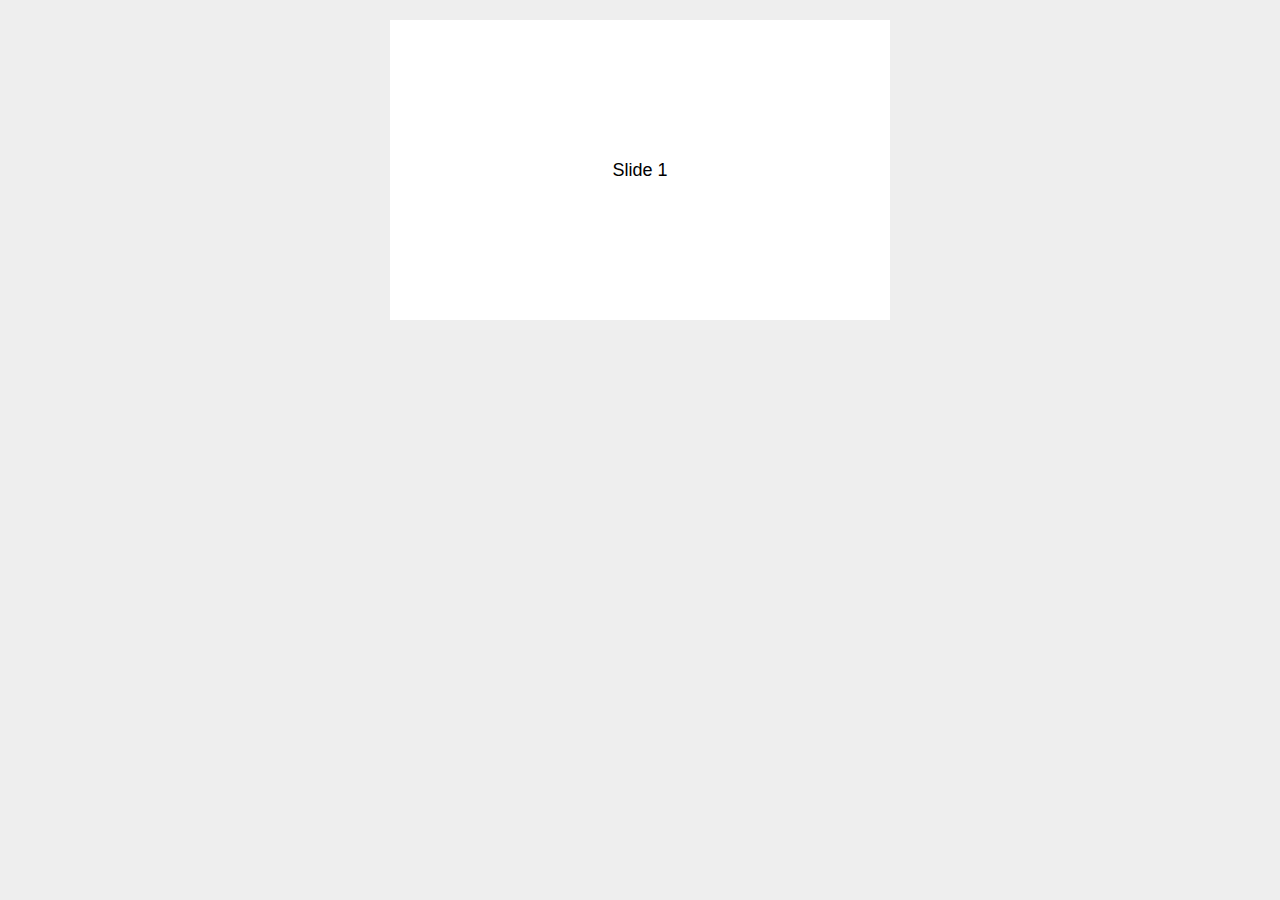
<file: public/resource/Swiper-3.4.1/demos/01-default.html>
<!DOCTYPE html>
<html lang="en">
<head>
    <meta charset="utf-8">
    <title>Swiper demo</title>
    <!-- Link Swiper's CSS -->
    <link rel="stylesheet" href="../dist/css/swiper.min.css">

    <!-- Demo styles -->
    <style>
    body {
        background: #eee;
        font-family: Helvetica Neue, Helvetica, Arial, sans-serif;
        font-size: 14px;
        color:#000;
        margin: 0;
        padding: 0;
    }
    .swiper-container {
        width: 500px;
        height: 300px;
        margin: 20px auto;
    }
    .swiper-slide {
        text-align: center;
        font-size: 18px;
        background: #fff;
        
        /* Center slide text vertically */
        display: -webkit-box;
        display: -ms-flexbox;
        display: -webkit-flex;
        display: flex;
        -webkit-box-pack: center;
        -ms-flex-pack: center;
        -webkit-justify-content: center;
        justify-content: center;
        -webkit-box-align: center;
        -ms-flex-align: center;
        -webkit-align-items: center;
        align-items: center;
    }
    </style>
</head>
<body>
    <!-- Swiper -->
    <div class="swiper-container">
        <div class="swiper-wrapper">
            <div class="swiper-slide">Slide 1</div>
            <div class="swiper-slide">Slide 2</div>
            <div class="swiper-slide">Slide 3</div>
            <div class="swiper-slide">Slide 4</div>
            <div class="swiper-slide">Slide 5</div>
            <div class="swiper-slide">Slide 6</div>
            <div class="swiper-slide">Slide 7</div>
            <div class="swiper-slide">Slide 8</div>
            <div class="swiper-slide">Slide 9</div>
            <div class="swiper-slide">Slide 10</div>
        </div>
    </div>

    <!-- Swiper JS -->
    <script src="../dist/js/swiper.min.js"></script>

    <!-- Initialize Swiper -->
    <script>
    var swiper = new Swiper('.swiper-container');
    </script>
</body>
</html>
</file>
<file: public/resource/Swiper-3.4.1/demos/02-responsive.html>
<!DOCTYPE html>
<html lang="en">
<head>
    <meta charset="utf-8">
    <title>Swiper demo</title>
    <meta name="viewport" content="width=device-width, initial-scale=1, minimum-scale=1, maximum-scale=1">

    <!-- Link Swiper's CSS -->
    <link rel="stylesheet" href="../dist/css/swiper.min.css">

    <!-- Demo styles -->
    <style>
    html, body {
        position: relative;
        height: 100%;
    }
    body {
        background: #eee;
        font-family: Helvetica Neue, Helvetica, Arial, sans-serif;
        font-size: 14px;
        color:#000;
        margin: 0;
        padding: 0;
    }
    .swiper-container {
        width: 100%;
        height: 100%;
    }
    .swiper-slide {
        text-align: center;
        font-size: 18px;
        background: #fff;

        /* Center slide text vertically */
        display: -webkit-box;
        display: -ms-flexbox;
        display: -webkit-flex;
        display: flex;
        -webkit-box-pack: center;
        -ms-flex-pack: center;
        -webkit-justify-content: center;
        justify-content: center;
        -webkit-box-align: center;
        -ms-flex-align: center;
        -webkit-align-items: center;
        align-items: center;
    }
    </style>
</head>
<body>
    <!-- Swiper -->
    <div class="swiper-container">
        <div class="swiper-wrapper">
            <div class="swiper-slide">Slide 1</div>
            <div class="swiper-slide">Slide 2</div>
            <div class="swiper-slide">Slide 3</div>
            <div class="swiper-slide">Slide 4</div>
            <div class="swiper-slide">Slide 5</div>
            <div class="swiper-slide">Slide 6</div>
            <div class="swiper-slide">Slide 7</div>
            <div class="swiper-slide">Slide 8</div>
            <div class="swiper-slide">Slide 9</div>
            <div class="swiper-slide">Slide 10</div>
        </div>
        <!-- Add Pagination -->
        <div class="swiper-pagination"></div>
    </div>

    <!-- Swiper JS -->
    <script src="../dist/js/swiper.min.js"></script>

    <!-- Initialize Swiper -->
    <script>
    var swiper = new Swiper('.swiper-container', {
        pagination: '.swiper-pagination',
        paginationClickable: true
    });
    </script>
</body>
</html>
</file>
<file: public/resource/Swiper-3.4.1/demos/03-vertical.html>
<!DOCTYPE html>
<html lang="en">
<head>
    <meta charset="utf-8">
    <title>Swiper demo</title>
    <meta name="viewport" content="width=device-width, initial-scale=1, minimum-scale=1, maximum-scale=1">

    <!-- Link Swiper's CSS -->
    <link rel="stylesheet" href="../dist/css/swiper.min.css">

    <!-- Demo styles -->
    <style>
    html, body {
        position: relative;
        height: 100%;
    }
    body {
        background: #eee;
        font-family: Helvetica Neue, Helvetica, Arial, sans-serif;
        font-size: 14px;
        color:#000;
        margin: 0;
        padding: 0;
    }
    .swiper-container {
        width: 100%;
        height: 100%;
    }
    .swiper-slide {
        text-align: center;
        font-size: 18px;
        background: #fff;

        /* Center slide text vertically */
        display: -webkit-box;
        display: -ms-flexbox;
        display: -webkit-flex;
        display: flex;
        -webkit-box-pack: center;
        -ms-flex-pack: center;
        -webkit-justify-content: center;
        justify-content: center;
        -webkit-box-align: center;
        -ms-flex-align: center;
        -webkit-align-items: center;
        align-items: center;
    }
    </style>
</head>
<body>
    <!-- Swiper -->
    <div class="swiper-container">
        <div class="swiper-wrapper">
            <div class="swiper-slide">Slide 1</div>
            <div class="swiper-slide">Slide 2</div>
            <div class="swiper-slide">Slide 3</div>
            <div class="swiper-slide">Slide 4</div>
            <div class="swiper-slide">Slide 5</div>
            <div class="swiper-slide">Slide 6</div>
            <div class="swiper-slide">Slide 7</div>
            <div class="swiper-slide">Slide 8</div>
            <div class="swiper-slide">Slide 9</div>
            <div class="swiper-slide">Slide 10</div>
        </div>
        <!-- Add Pagination -->
        <div class="swiper-pagination"></div>
    </div>

    <!-- Swiper JS -->
    <script src="../dist/js/swiper.min.js"></script>

    <!-- Initialize Swiper -->
    <script>
    var swiper = new Swiper('.swiper-container', {
        pagination: '.swiper-pagination',
        paginationClickable: true,
        direction: 'vertical'
    });
    </script>
</body>
</html>
</file>
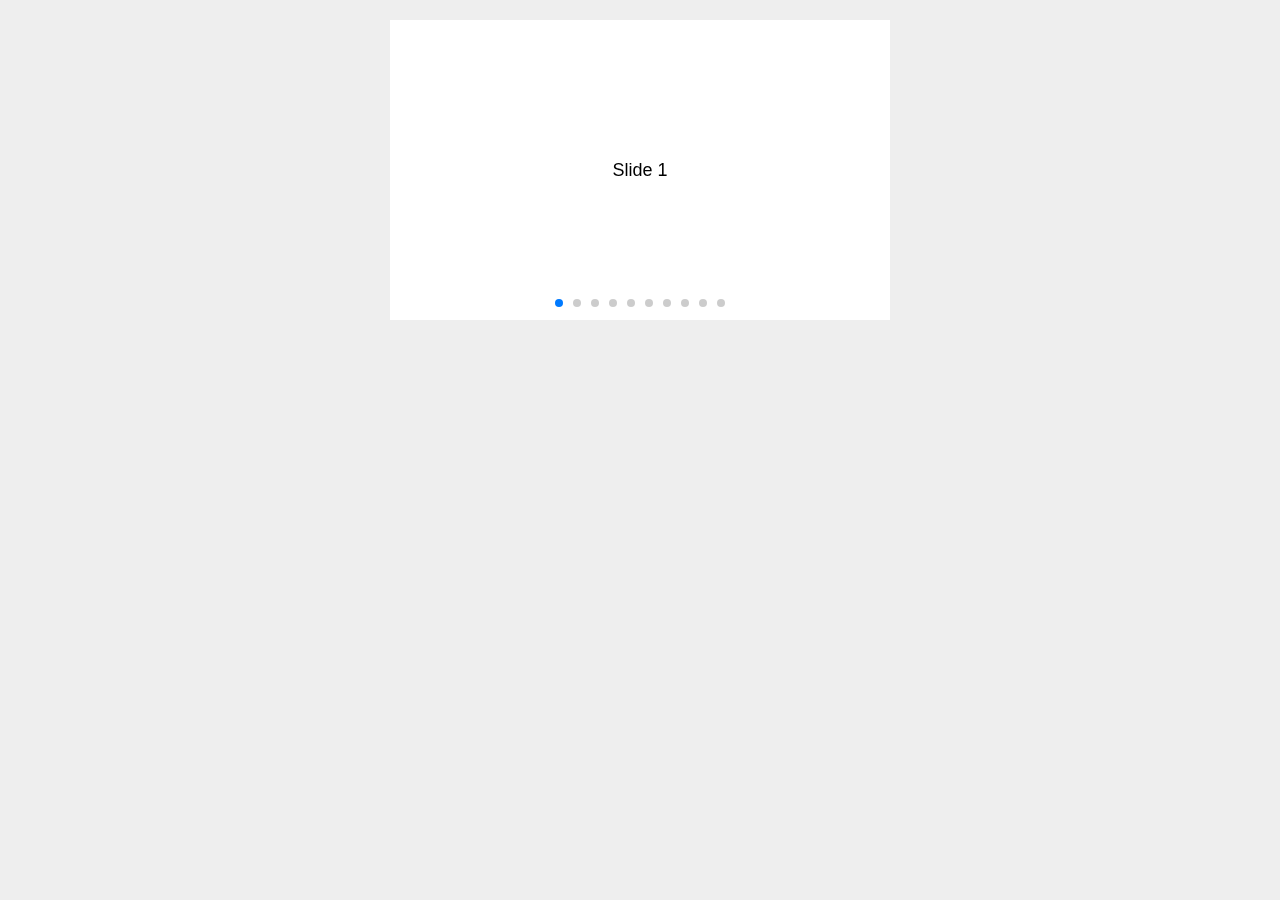
<file: public/resource/Swiper-3.4.1/demos/04-space-between.html>
<!DOCTYPE html>
<html lang="en">
<head>
    <meta charset="utf-8">
    <title>Swiper demo</title>
    <meta name="viewport" content="width=device-width, initial-scale=1, minimum-scale=1, maximum-scale=1">

    <!-- Link Swiper's CSS -->
    <link rel="stylesheet" href="../dist/css/swiper.min.css">

    <!-- Demo styles -->
    <style>
    body {
        background: #eee;
        font-family: Helvetica Neue, Helvetica, Arial, sans-serif;
        font-size: 14px;
        color:#000;
        margin: 0;
        padding: 0;
    }
    .swiper-container {
        width: 500px;
        height: 300px;
        margin: 20px auto;
    }
    .swiper-slide {
        text-align: center;
        font-size: 18px;
        background: #fff;

        /* Center slide text vertically */
        display: -webkit-box;
        display: -ms-flexbox;
        display: -webkit-flex;
        display: flex;
        -webkit-box-pack: center;
        -ms-flex-pack: center;
        -webkit-justify-content: center;
        justify-content: center;
        -webkit-box-align: center;
        -ms-flex-align: center;
        -webkit-align-items: center;
        align-items: center;
    }
    </style>
</head>
<body>
    <!-- Swiper -->
    <div class="swiper-container">
        <div class="swiper-wrapper">
            <div class="swiper-slide">Slide 1</div>
            <div class="swiper-slide">Slide 2</div>
            <div class="swiper-slide">Slide 3</div>
            <div class="swiper-slide">Slide 4</div>
            <div class="swiper-slide">Slide 5</div>
            <div class="swiper-slide">Slide 6</div>
            <div class="swiper-slide">Slide 7</div>
            <div class="swiper-slide">Slide 8</div>
            <div class="swiper-slide">Slide 9</div>
            <div class="swiper-slide">Slide 10</div>
        </div>
        <!-- Add Pagination -->
        <div class="swiper-pagination"></div>
    </div>

    <!-- Swiper JS -->
    <script src="../dist/js/swiper.min.js"></script>

    <!-- Initialize Swiper -->
    <script>
    var swiper = new Swiper('.swiper-container', {
        pagination: '.swiper-pagination',
        paginationClickable: true,
        spaceBetween: 30,
    });
    </script>
</body>
</html>
</file>
<file: public/less＆css/index.css>
@charset "utf-8";
body {
    background: url('../images/bg.jpg') no-repeat center center fixed;
    -webkit-background-size: cover;
    -moz-background-size: cover;
    -o-background-size: cover;
    background-size: cover;
    color: #fff;
    background-color: #333;
    font-family: 'microsoft yahei', Arial, sans-serif;
}


/*top*/

top {
    width: 100%;
    height: 100%;
}

top nav {
    height: 40px;
    background-color: rgba(0, 0, 0, 0.2);
    display: block;
    padding-top: 5px;
}

top ul {
    position: absolute;
    left: 5%;
}

top ul li {
    float: left;
    padding: 0 6px;
}

top nav login {
    position: absolute;
    right: 5%;
}

top ul a:link,
top ul a:visited {
    color: white;
    font-size: 18px;
}

top ul a:hover {
    color: #999;
    text-decoration: none;
}

top ul a:active {
    color: white;
    font-size: 18px;
}

.row div {
    float: left;
}


/*show*/

.show-something {
    margin-top: 10%;
}

.show-content {
    margin-left: 100px;
}

.show-content img {
    width: 320px;
    height: 400px;
}
</file>
<file: intro/css/theme/black.css>
/**
 * Black theme for reveal.js. This is the opposite of the 'white' theme.
 *
 * By Hakim El Hattab, http://hakim.se
 */
@import url(../../lib/font/source-sans-pro/source-sans-pro.css);
section.has-light-background, section.has-light-background h1, section.has-light-background h2, section.has-light-background h3, section.has-light-background h4, section.has-light-background h5, section.has-light-background h6 {
  color: #222; }

/*********************************************
 * GLOBAL STYLES
 *********************************************/
body {
  background: #222;
  background-color: #222; }

.reveal {
  font-family: "Source Sans Pro", Helvetica, sans-serif;
  font-size: 42px;
  font-weight: normal;
  color: #fff; }

::selection {
  color: #fff;
  background: #bee4fd;
  text-shadow: none; }

::-moz-selection {
  color: #fff;
  background: #bee4fd;
  text-shadow: none; }

.reveal .slides > section,
.reveal .slides > section > section {
  line-height: 1.3;
  font-weight: inherit; }

/*********************************************
 * HEADERS
 *********************************************/
.reveal h1,
.reveal h2,
.reveal h3,
.reveal h4,
.reveal h5,
.reveal h6 {
  margin: 0 0 20px 0;
  color: #fff;
  font-family: "Source Sans Pro", Helvetica, sans-serif;
  font-weight: 600;
  line-height: 1.2;
  letter-spacing: normal;
  text-transform: uppercase;
  text-shadow: none;
  word-wrap: break-word; }

.reveal h1 {
  font-size: 2.5em; }

.reveal h2 {
  font-size: 1.6em; }

.reveal h3 {
  font-size: 1.3em; }

.reveal h4 {
  font-size: 1em; }

.reveal h1 {
  text-shadow: none; }

/*********************************************
 * OTHER
 *********************************************/
.reveal p {
  margin: 20px 0;
  line-height: 1.3; }

/* Ensure certain elements are never larger than the slide itself */
.reveal img,
.reveal video,
.reveal iframe {
  max-width: 95%;
  max-height: 95%; }

.reveal strong,
.reveal b {
  font-weight: bold; }

.reveal em {
  font-style: italic; }

.reveal ol,
.reveal dl,
.reveal ul {
  display: inline-block;
  text-align: left;
  margin: 0 0 0 1em; }

.reveal ol {
  list-style-type: decimal; }

.reveal ul {
  list-style-type: disc; }

.reveal ul ul {
  list-style-type: square; }

.reveal ul ul ul {
  list-style-type: circle; }

.reveal ul ul,
.reveal ul ol,
.reveal ol ol,
.reveal ol ul {
  display: block;
  margin-left: 40px; }

.reveal dt {
  font-weight: bold; }

.reveal dd {
  margin-left: 40px; }

.reveal q,
.reveal blockquote {
  quotes: none; }

.reveal blockquote {
  display: block;
  position: relative;
  width: 70%;
  margin: 20px auto;
  padding: 5px;
  font-style: italic;
  background: rgba(255, 255, 255, 0.05);
  box-shadow: 0px 0px 2px rgba(0, 0, 0, 0.2); }

.reveal blockquote p:first-child,
.reveal blockquote p:last-child {
  display: inline-block; }

.reveal q {
  font-style: italic; }

.reveal pre {
  display: block;
  position: relative;
  width: 90%;
  margin: 20px auto;
  text-align: left;
  font-size: 0.55em;
  font-family: monospace;
  line-height: 1.2em;
  word-wrap: break-word;
  box-shadow: 0px 0px 6px rgba(0, 0, 0, 0.3); }

.reveal code {
  font-family: monospace; }

.reveal pre code {
  display: block;
  padding: 5px;
  overflow: auto;
  max-height: 400px;
  word-wrap: normal; }

.reveal table {
  margin: auto;
  border-collapse: collapse;
  border-spacing: 0; }

.reveal table th {
  font-weight: bold; }

.reveal table th,
.reveal table td {
  text-align: left;
  padding: 0.2em 0.5em 0.2em 0.5em;
  border-bottom: 1px solid; }

.reveal table th[align="center"],
.reveal table td[align="center"] {
  text-align: center; }

.reveal table th[align="right"],
.reveal table td[align="right"] {
  text-align: right; }

.reveal table tbody tr:last-child th,
.reveal table tbody tr:last-child td {
  border-bottom: none; }

.reveal sup {
  vertical-align: super; }

.reveal sub {
  vertical-align: sub; }

.reveal small {
  display: inline-block;
  font-size: 0.6em;
  line-height: 1.2em;
  vertical-align: top; }

.reveal small * {
  vertical-align: top; }

/*********************************************
 * LINKS
 *********************************************/
.reveal a {
  color: #42affa;
  text-decoration: none;
  -webkit-transition: color .15s ease;
  -moz-transition: color .15s ease;
  transition: color .15s ease; }

.reveal a:hover {
  color: #8dcffc;
  text-shadow: none;
  border: none; }

.reveal .roll span:after {
  color: #fff;
  background: #068de9; }

/*********************************************
 * IMAGES
 *********************************************/
.reveal section img {
  margin: 15px 0px;
  background: rgba(255, 255, 255, 0.12);
  border: 4px solid #fff;
  box-shadow: 0 0 10px rgba(0, 0, 0, 0.15); }

.reveal section img.plain {
  border: 0;
  box-shadow: none; }

.reveal a img {
  -webkit-transition: all .15s linear;
  -moz-transition: all .15s linear;
  transition: all .15s linear; }

.reveal a:hover img {
  background: rgba(255, 255, 255, 0.2);
  border-color: #42affa;
  box-shadow: 0 0 20px rgba(0, 0, 0, 0.55); }

/*********************************************
 * NAVIGATION CONTROLS
 *********************************************/
.reveal .controls .navigate-left,
.reveal .controls .navigate-left.enabled {
  border-right-color: #42affa; }

.reveal .controls .navigate-right,
.reveal .controls .navigate-right.enabled {
  border-left-color: #42affa; }

.reveal .controls .navigate-up,
.reveal .controls .navigate-up.enabled {
  border-bottom-color: #42affa; }

.reveal .controls .navigate-down,
.reveal .controls .navigate-down.enabled {
  border-top-color: #42affa; }

.reveal .controls .navigate-left.enabled:hover {
  border-right-color: #8dcffc; }

.reveal .controls .navigate-right.enabled:hover {
  border-left-color: #8dcffc; }

.reveal .controls .navigate-up.enabled:hover {
  border-bottom-color: #8dcffc; }

.reveal .controls .navigate-down.enabled:hover {
  border-top-color: #8dcffc; }

/*********************************************
 * PROGRESS BAR
 *********************************************/
.reveal .progress {
  background: rgba(0, 0, 0, 0.2); }

.reveal .progress span {
  background: #42affa;
  -webkit-transition: width 800ms cubic-bezier(0.26, 0.86, 0.44, 0.985);
  -moz-transition: width 800ms cubic-bezier(0.26, 0.86, 0.44, 0.985);
  transition: width 800ms cubic-bezier(0.26, 0.86, 0.44, 0.985); }
</file>
<file: intro/lib/css/zenburn.css>
/*

Zenburn style from voldmar.ru (c) Vladimir Epifanov <voldmar@voldmar.ru>
based on dark.css by Ivan Sagalaev

*/

.hljs {
    display: block;
    overflow-x: auto;
    padding: 0.5em;
    background: #3f3f3f;
    color: #dcdcdc;
}

.hljs-keyword,
.hljs-selector-tag,
.hljs-tag {
    color: #e3ceab;
}

.hljs-template-tag {
    color: #dcdcdc;
}

.hljs-number {
    color: #8cd0d3;
}

.hljs-variable,
.hljs-template-variable,
.hljs-attribute {
    color: #efdcbc;
}

.hljs-literal {
    color: #efefaf;
}

.hljs-subst {
    color: #8f8f8f;
}

.hljs-title,
.hljs-name,
.hljs-selector-id,
.hljs-selector-class,
.hljs-section,
.hljs-type {
    color: #efef8f;
}

.hljs-symbol,
.hljs-bullet,
.hljs-link {
    color: #dca3a3;
}

.hljs-deletion,
.hljs-string,
.hljs-built_in,
.hljs-builtin-name {
    color: #cc9393;
}

.hljs-addition,
.hljs-comment,
.hljs-quote,
.hljs-meta {
    color: #7f9f7f;
}

.hljs-emphasis {
    font-style: italic;
}

.hljs-strong {
    font-weight: bold;
}
</file>
<file: intro/css/theme/white.css>
/**
 * White theme for reveal.js. This is the opposite of the 'black' theme.
 *
 * By Hakim El Hattab, http://hakim.se
 */
@import url(../../lib/font/source-sans-pro/source-sans-pro.css);
section.has-dark-background, section.has-dark-background h1, section.has-dark-background h2, section.has-dark-background h3, section.has-dark-background h4, section.has-dark-background h5, section.has-dark-background h6 {
  color: #fff; }

/*********************************************
 * GLOBAL STYLES
 *********************************************/
body {
  background: #fff;
  background-color: #fff; }

.reveal {
  font-family: "Source Sans Pro", Helvetica, sans-serif;
  font-size: 42px;
  font-weight: normal;
  color: #222; }

::selection {
  color: #fff;
  background: #98bdef;
  text-shadow: none; }

::-moz-selection {
  color: #fff;
  background: #98bdef;
  text-shadow: none; }

.reveal .slides > section,
.reveal .slides > section > section {
  line-height: 1.3;
  font-weight: inherit; }

/*********************************************
 * HEADERS
 *********************************************/
.reveal h1,
.reveal h2,
.reveal h3,
.reveal h4,
.reveal h5,
.reveal h6 {
  margin: 0 0 20px 0;
  color: #222;
  font-family: "Source Sans Pro", Helvetica, sans-serif;
  font-weight: 600;
  line-height: 1.2;
  letter-spacing: normal;
  text-transform: uppercase;
  text-shadow: none;
  word-wrap: break-word; }

.reveal h1 {
  font-size: 2.5em; }

.reveal h2 {
  font-size: 1.6em; }

.reveal h3 {
  font-size: 1.3em; }

.reveal h4 {
  font-size: 1em; }

.reveal h1 {
  text-shadow: none; }

/*********************************************
 * OTHER
 *********************************************/
.reveal p {
  margin: 20px 0;
  line-height: 1.3; }

/* Ensure certain elements are never larger than the slide itself */
.reveal img,
.reveal video,
.reveal iframe {
  max-width: 95%;
  max-height: 95%; }

.reveal strong,
.reveal b {
  font-weight: bold; }

.reveal em {
  font-style: italic; }

.reveal ol,
.reveal dl,
.reveal ul {
  display: inline-block;
  text-align: left;
  margin: 0 0 0 1em; }

.reveal ol {
  list-style-type: decimal; }

.reveal ul {
  list-style-type: disc; }

.reveal ul ul {
  list-style-type: square; }

.reveal ul ul ul {
  list-style-type: circle; }

.reveal ul ul,
.reveal ul ol,
.reveal ol ol,
.reveal ol ul {
  display: block;
  margin-left: 40px; }

.reveal dt {
  font-weight: bold; }

.reveal dd {
  margin-left: 40px; }

.reveal q,
.reveal blockquote {
  quotes: none; }

.reveal blockquote {
  display: block;
  position: relative;
  width: 70%;
  margin: 20px auto;
  padding: 5px;
  font-style: italic;
  background: rgba(255, 255, 255, 0.05);
  box-shadow: 0px 0px 2px rgba(0, 0, 0, 0.2); }

.reveal blockquote p:first-child,
.reveal blockquote p:last-child {
  display: inline-block; }

.reveal q {
  font-style: italic; }

.reveal pre {
  display: block;
  position: relative;
  width: 90%;
  margin: 20px auto;
  text-align: left;
  font-size: 0.55em;
  font-family: monospace;
  line-height: 1.2em;
  word-wrap: break-word;
  box-shadow: 0px 0px 6px rgba(0, 0, 0, 0.3); }

.reveal code {
  font-family: monospace; }

.reveal pre code {
  display: block;
  padding: 5px;
  overflow: auto;
  max-height: 400px;
  word-wrap: normal; }

.reveal table {
  margin: auto;
  border-collapse: collapse;
  border-spacing: 0; }

.reveal table th {
  font-weight: bold; }

.reveal table th,
.reveal table td {
  text-align: left;
  padding: 0.2em 0.5em 0.2em 0.5em;
  border-bottom: 1px solid; }

.reveal table th[align="center"],
.reveal table td[align="center"] {
  text-align: center; }

.reveal table th[align="right"],
.reveal table td[align="right"] {
  text-align: right; }

.reveal table tbody tr:last-child th,
.reveal table tbody tr:last-child td {
  border-bottom: none; }

.reveal sup {
  vertical-align: super; }

.reveal sub {
  vertical-align: sub; }

.reveal small {
  display: inline-block;
  font-size: 0.6em;
  line-height: 1.2em;
  vertical-align: top; }

.reveal small * {
  vertical-align: top; }

/*********************************************
 * LINKS
 *********************************************/
.reveal a {
  color: #2a76dd;
  text-decoration: none;
  -webkit-transition: color .15s ease;
  -moz-transition: color .15s ease;
  transition: color .15s ease; }

.reveal a:hover {
  color: #6ca0e8;
  text-shadow: none;
  border: none; }

.reveal .roll span:after {
  color: #fff;
  background: #1a53a1; }

/*********************************************
 * IMAGES
 *********************************************/
.reveal section img {
  margin: 15px 0px;
  background: rgba(255, 255, 255, 0.12);
  border: 4px solid #222;
  box-shadow: 0 0 10px rgba(0, 0, 0, 0.15); }

.reveal section img.plain {
  border: 0;
  box-shadow: none; }

.reveal a img {
  -webkit-transition: all .15s linear;
  -moz-transition: all .15s linear;
  transition: all .15s linear; }

.reveal a:hover img {
  background: rgba(255, 255, 255, 0.2);
  border-color: #2a76dd;
  box-shadow: 0 0 20px rgba(0, 0, 0, 0.55); }

/*********************************************
 * NAVIGATION CONTROLS
 *********************************************/
.reveal .controls .navigate-left,
.reveal .controls .navigate-left.enabled {
  border-right-color: #2a76dd; }

.reveal .controls .navigate-right,
.reveal .controls .navigate-right.enabled {
  border-left-color: #2a76dd; }

.reveal .controls .navigate-up,
.reveal .controls .navigate-up.enabled {
  border-bottom-color: #2a76dd; }

.reveal .controls .navigate-down,
.reveal .controls .navigate-down.enabled {
  border-top-color: #2a76dd; }

.reveal .controls .navigate-left.enabled:hover {
  border-right-color: #6ca0e8; }

.reveal .controls .navigate-right.enabled:hover {
  border-left-color: #6ca0e8; }

.reveal .controls .navigate-up.enabled:hover {
  border-bottom-color: #6ca0e8; }

.reveal .controls .navigate-down.enabled:hover {
  border-top-color: #6ca0e8; }

/*********************************************
 * PROGRESS BAR
 *********************************************/
.reveal .progress {
  background: rgba(0, 0, 0, 0.2); }

.reveal .progress span {
  background: #2a76dd;
  -webkit-transition: width 800ms cubic-bezier(0.26, 0.86, 0.44, 0.985);
  -moz-transition: width 800ms cubic-bezier(0.26, 0.86, 0.44, 0.985);
  transition: width 800ms cubic-bezier(0.26, 0.86, 0.44, 0.985); }
</file>
<file: public/less＆css/base.css>
@charset "utf-8";
/*! normalize.css v5.0.0 | MIT License | github.com/necolas/normalize.css */

/* Document
   ========================================================================== */

/**
 * 1. Change the default font family in all browsers (opinionated).
 * 2. Correct the line height in all browsers.
 * 3. Prevent adjustments of font size after orientation changes in
 *    IE on Windows Phone and in iOS.
 */

html {
    font-family: sans-serif; /* 1 */
    line-height: 1.15; /* 2 */
    -ms-text-size-adjust: 100%; /* 3 */
    -webkit-text-size-adjust: 100%; /* 3 */
}

/* Sections
   ========================================================================== */

/**
 * Remove the margin in all browsers (opinionated).
 */

body {
    margin: 0;
}

/**
 * Add the correct display in IE 9-.
 */

article,
aside,
footer,
header,
nav,
section {
    display: block;
}

/**
 * Correct the font size and margin on `h1` elements within `section` and
 * `article` contexts in Chrome, Firefox, and Safari.
 */

h1 {
    font-size: 2em;
    margin: 0.67em 0;
}

/* Grouping content
   ========================================================================== */

/**
 * Add the correct display in IE 9-.
 * 1. Add the correct display in IE.
 */

figcaption,
figure,
main { /* 1 */
    display: block;
}

/**
 * Add the correct margin in IE 8.
 */

figure {
    margin: 1em 40px;
}

/**
 * 1. Add the correct box sizing in Firefox.
 * 2. Show the overflow in Edge and IE.
 */

hr {
    box-sizing: content-box; /* 1 */
    height: 0; /* 1 */
    overflow: visible; /* 2 */
}

/**
 * 1. Correct the inheritance and scaling of font size in all browsers.
 * 2. Correct the odd `em` font sizing in all browsers.
 */

pre {
    font-family: monospace, monospace; /* 1 */
    font-size: 1em; /* 2 */
}

/* Text-level semantics
   ========================================================================== */

/**
 * 1. Remove the gray background on active links in IE 10.
 * 2. Remove gaps in links underline in iOS 8+ and Safari 8+.
 */

a {
    background-color: transparent; /* 1 */
    -webkit-text-decoration-skip: objects; /* 2 */
}

/**
 * Remove the outline on focused links when they are also active or hovered
 * in all browsers (opinionated).
 */

a:active,
a:hover {
    outline-width: 0;
}

/**
 * 1. Remove the bottom border in Firefox 39-.
 * 2. Add the correct text decoration in Chrome, Edge, IE, Opera, and Safari.
 */

abbr[title] {
    border-bottom: none; /* 1 */
    text-decoration: underline; /* 2 */
    text-decoration: underline dotted; /* 2 */
}

/**
 * Prevent the duplicate application of `bolder` by the next rule in Safari 6.
 */

b,
strong {
    font-weight: inherit;
}

/**
 * Add the correct font weight in Chrome, Edge, and Safari.
 */

b,
strong {
    font-weight: bolder;
}

/**
 * 1. Correct the inheritance and scaling of font size in all browsers.
 * 2. Correct the odd `em` font sizing in all browsers.
 */

code,
kbd,
samp {
    font-family: monospace, monospace; /* 1 */
    font-size: 1em; /* 2 */
}

/**
 * Add the correct font style in Android 4.3-.
 */

dfn {
    font-style: italic;
}

/**
 * Add the correct background and color in IE 9-.
 */

mark {
    background-color: #ff0;
    color: #000;
}

/**
 * Add the correct font size in all browsers.
 */

small {
    font-size: 80%;
}

/**
 * Prevent `sub` and `sup` elements from affecting the line height in
 * all browsers.
 */

sub,
sup {
    font-size: 75%;
    line-height: 0;
    position: relative;
    vertical-align: baseline;
}

sub {
    bottom: -0.25em;
}

sup {
    top: -0.5em;
}

/* Embedded content
   ========================================================================== */

/**
 * Add the correct display in IE 9-.
 */

audio,
video {
    display: inline-block;
}

/**
 * Add the correct display in iOS 4-7.
 */

audio:not([controls]) {
    display: none;
    height: 0;
}

/**
 * Remove the border on images inside links in IE 10-.
 */

img {
    border-style: none;
}

/**
 * Hide the overflow in IE.
 */

svg:not(:root) {
    overflow: hidden;
}

/* Forms
   ========================================================================== */

/**
 * 1. Change the font styles in all browsers (opinionated).
 * 2. Remove the margin in Firefox and Safari.
 */

button,
input,
optgroup,
select,
textarea {
    font-family: sans-serif; /* 1 */
    font-size: 100%; /* 1 */
    line-height: 1.15; /* 1 */
    margin: 0; /* 2 */
}

/**
 * Show the overflow in IE.
 * 1. Show the overflow in Edge.
 */

button,
input { /* 1 */
    overflow: visible;
}

/**
 * Remove the inheritance of text transform in Edge, Firefox, and IE.
 * 1. Remove the inheritance of text transform in Firefox.
 */

button,
select { /* 1 */
    text-transform: none;
}

/**
 * 1. Prevent a WebKit bug where (2) destroys native `audio` and `video`
 *    controls in Android 4.
 * 2. Correct the inability to style clickable types in iOS and Safari.
 */

button,
html [type="button"], /* 1 */
[type="reset"],
[type="submit"] {
    -webkit-appearance: button; /* 2 */
}

/**
 * Remove the inner border and padding in Firefox.
 */

button::-moz-focus-inner,
[type="button"]::-moz-focus-inner,
[type="reset"]::-moz-focus-inner,
[type="submit"]::-moz-focus-inner {
    border-style: none;
    padding: 0;
}

/**
 * Restore the focus styles unset by the previous rule.
 */

button:-moz-focusring,
[type="button"]:-moz-focusring,
[type="reset"]:-moz-focusring,
[type="submit"]:-moz-focusring {
    outline: 1px dotted ButtonText;
}

/**
 * Change the border, margin, and padding in all browsers (opinionated).
 */

fieldset {
    border: 1px solid #c0c0c0;
    margin: 0 2px;
    padding: 0.35em 0.625em 0.75em;
}

/**
 * 1. Correct the text wrapping in Edge and IE.
 * 2. Correct the color inheritance from `fieldset` elements in IE.
 * 3. Remove the padding so developers are not caught out when they zero out
 *    `fieldset` elements in all browsers.
 */

legend {
    box-sizing: border-box; /* 1 */
    color: inherit; /* 2 */
    display: table; /* 1 */
    max-width: 100%; /* 1 */
    padding: 0; /* 3 */
    white-space: normal; /* 1 */
}

/**
 * 1. Add the correct display in IE 9-.
 * 2. Add the correct vertical alignment in Chrome, Firefox, and Opera.
 */

progress {
    display: inline-block; /* 1 */
    vertical-align: baseline; /* 2 */
}

/**
 * Remove the default vertical scrollbar in IE.
 */

textarea {
    overflow: auto;
}

/**
 * 1. Add the correct box sizing in IE 10-.
 * 2. Remove the padding in IE 10-.
 */

[type="checkbox"],
[type="radio"] {
    box-sizing: border-box; /* 1 */
    padding: 0; /* 2 */
}

/**
 * Correct the cursor style of increment and decrement buttons in Chrome.
 */

[type="number"]::-webkit-inner-spin-button,
[type="number"]::-webkit-outer-spin-button {
    height: auto;
}

/**
 * 1. Correct the odd appearance in Chrome and Safari.
 * 2. Correct the outline style in Safari.
 */

[type="search"] {
    -webkit-appearance: textfield; /* 1 */
    outline-offset: -2px; /* 2 */
}

/**
 * Remove the inner padding and cancel buttons in Chrome and Safari on macOS.
 */

[type="search"]::-webkit-search-cancel-button,
[type="search"]::-webkit-search-decoration {
    -webkit-appearance: none;
}

/**
 * 1. Correct the inability to style clickable types in iOS and Safari.
 * 2. Change font properties to `inherit` in Safari.
 */

::-webkit-file-upload-button {
    -webkit-appearance: button; /* 1 */
    font: inherit; /* 2 */
}

/* Interactive
   ========================================================================== */

/*
 * Add the correct display in IE 9-.
 * 1. Add the correct display in Edge, IE, and Firefox.
 */

details, /* 1 */
menu {
    display: block;
}

/*
 * Add the correct display in all browsers.
 */

summary {
    display: list-item;
}

/* Scripting
   ========================================================================== */

/**
 * Add the correct display in IE 9-.
 */

canvas {
    display: inline-block;
}

/**
 * Add the correct display in IE.
 */

template {
    display: none;
}

/* Hidden
   ========================================================================== */

/**
 * Add the correct display in IE 10-.
 */

[hidden] {
    display: none;
}

body,
h1,
h2,
h3,
h4,
h5,
h6,
hr,
p,
blockquote,
dl,
dt,
dd,
ul,
ol,
li,
pre,
form,
fieldset,
legend,
button,
input,
textarea,
th,
td {
    margin: 0;
    padding: 0;
}



h1,
h2,
h3,
h4,
h5,
h6 {
    font-size: 100%;
}

address,
cite,
dfn,
em,
var {
    font-style: normal;
}

code,
kbd,
pre,
samp {
    font-family: couriernew, courier, monospace;
}

small {
    font-size: 12px;
}

ul,
ol {
    list-style: none;
}

a {
    text-decoration: none;
}

a:hover {
    text-decoration: underline;
}

sup {
    vertical-align: text-top;
}

sub {
    vertical-align: text-bottom;
}

legend {
    color: #000;
}

fieldset,
img {
    border: 0;
}

button,
input,
select,
textarea {
    font-size: 100%;
}

table {
    border-collapse: collapse;
    border-spacing: 0;
}
</file>
<file: other/css/The-one.css>
/*CSS源代码*/

@import url('http://cdn.gbtags.com/twitter-bootstrap/3.2.0/css/bootstrap.min.css');
body {
    background: url('../images/background-photo-mobile-devices.jpg') no-repeat center center fixed;
    -webkit-background-size: cover;
    -moz-background-size: cover;
    -o-background-size: cover;
    background-size: cover;
    color: #fff;
    background-color: #333;
    font-family: 'microsoft yahei', Arial, sans-serif;
}


/* bootstrap 3 helpers */

.navbar-form input,
.form-inline input {
    width: auto;
}

header {
    height: 480px;
}

#nav.affix {
    position: fixed;
    top: 0;
    width: 100%;
    z-index: 10;
}

#sidebar.affix-top {
    position: static;
}

#sidebar.affix {
    position: fixed;
    top: 180px;
}

a:link,
a:visited {
    color: #eee;
}

.block {
    background-color: rgba(0, 0, 0, 0.2);
    height: 370px;
    padding-left: 12px;
    padding-right: 12px;
}

.block-sm {
    height: 180px;
}

.btn-flat {
    position: absolute;
    left: 50%;
    border-radius: 0px;
    border-width: 0;
    background-image: none;
    padding: 16px;
    margin: 0 auto;
    margin-top: 15px;
    width: 20%;
    font-size: 20pt;
    background-color: rgba(0, 0, 0, 0.5);
}


/* mini carousel */

.carousel-inner img {
    width: 100%;
    height: 100%;
}

#myCarousel {
    font-size: 90%;
}

.carousel-controls-mini {
    margin-left: 42%;
}

.carousel-controls-mini>a {
    border: 1px solid #eee;
    margin: 1px;
    width: 20px;
    display: block;
    float: left;
    text-align: center;
}

#carousel-bounding-box {
    margin: 0 auto;
    width: 300px;
}
</file>
